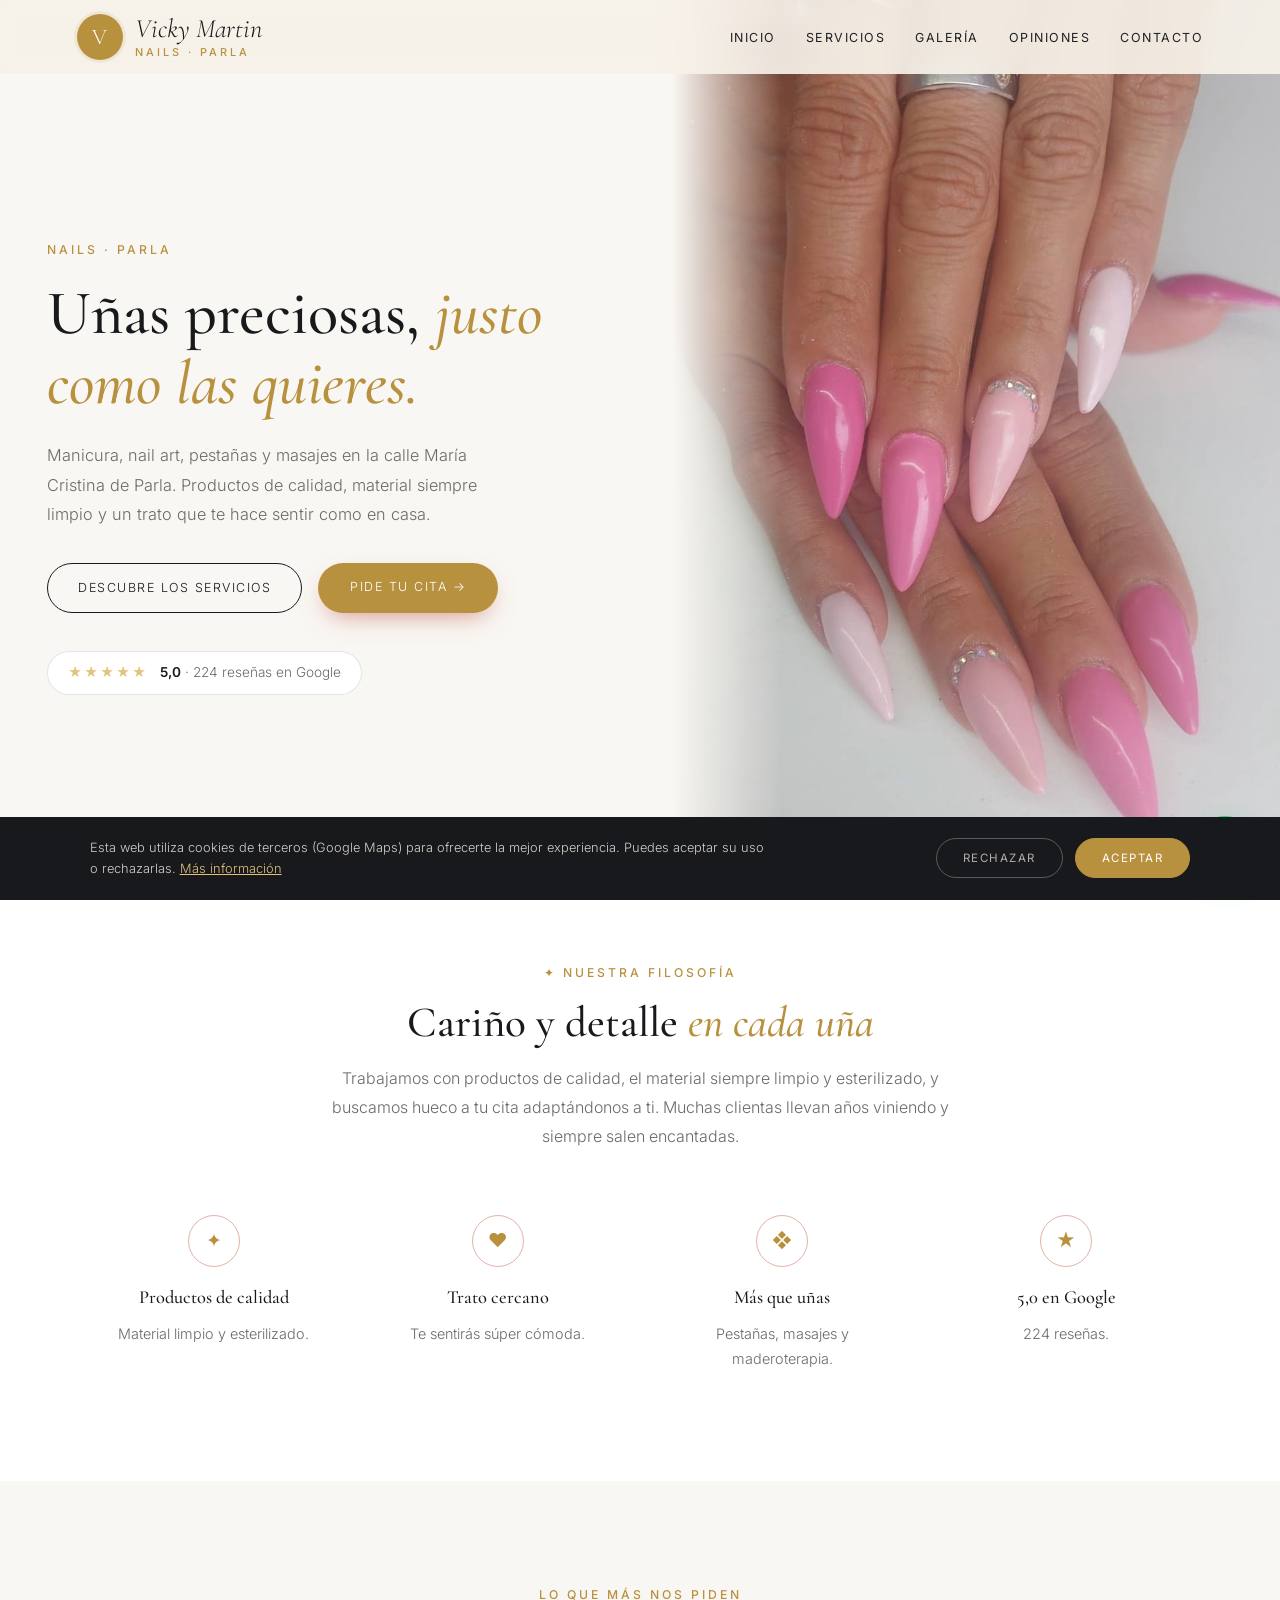
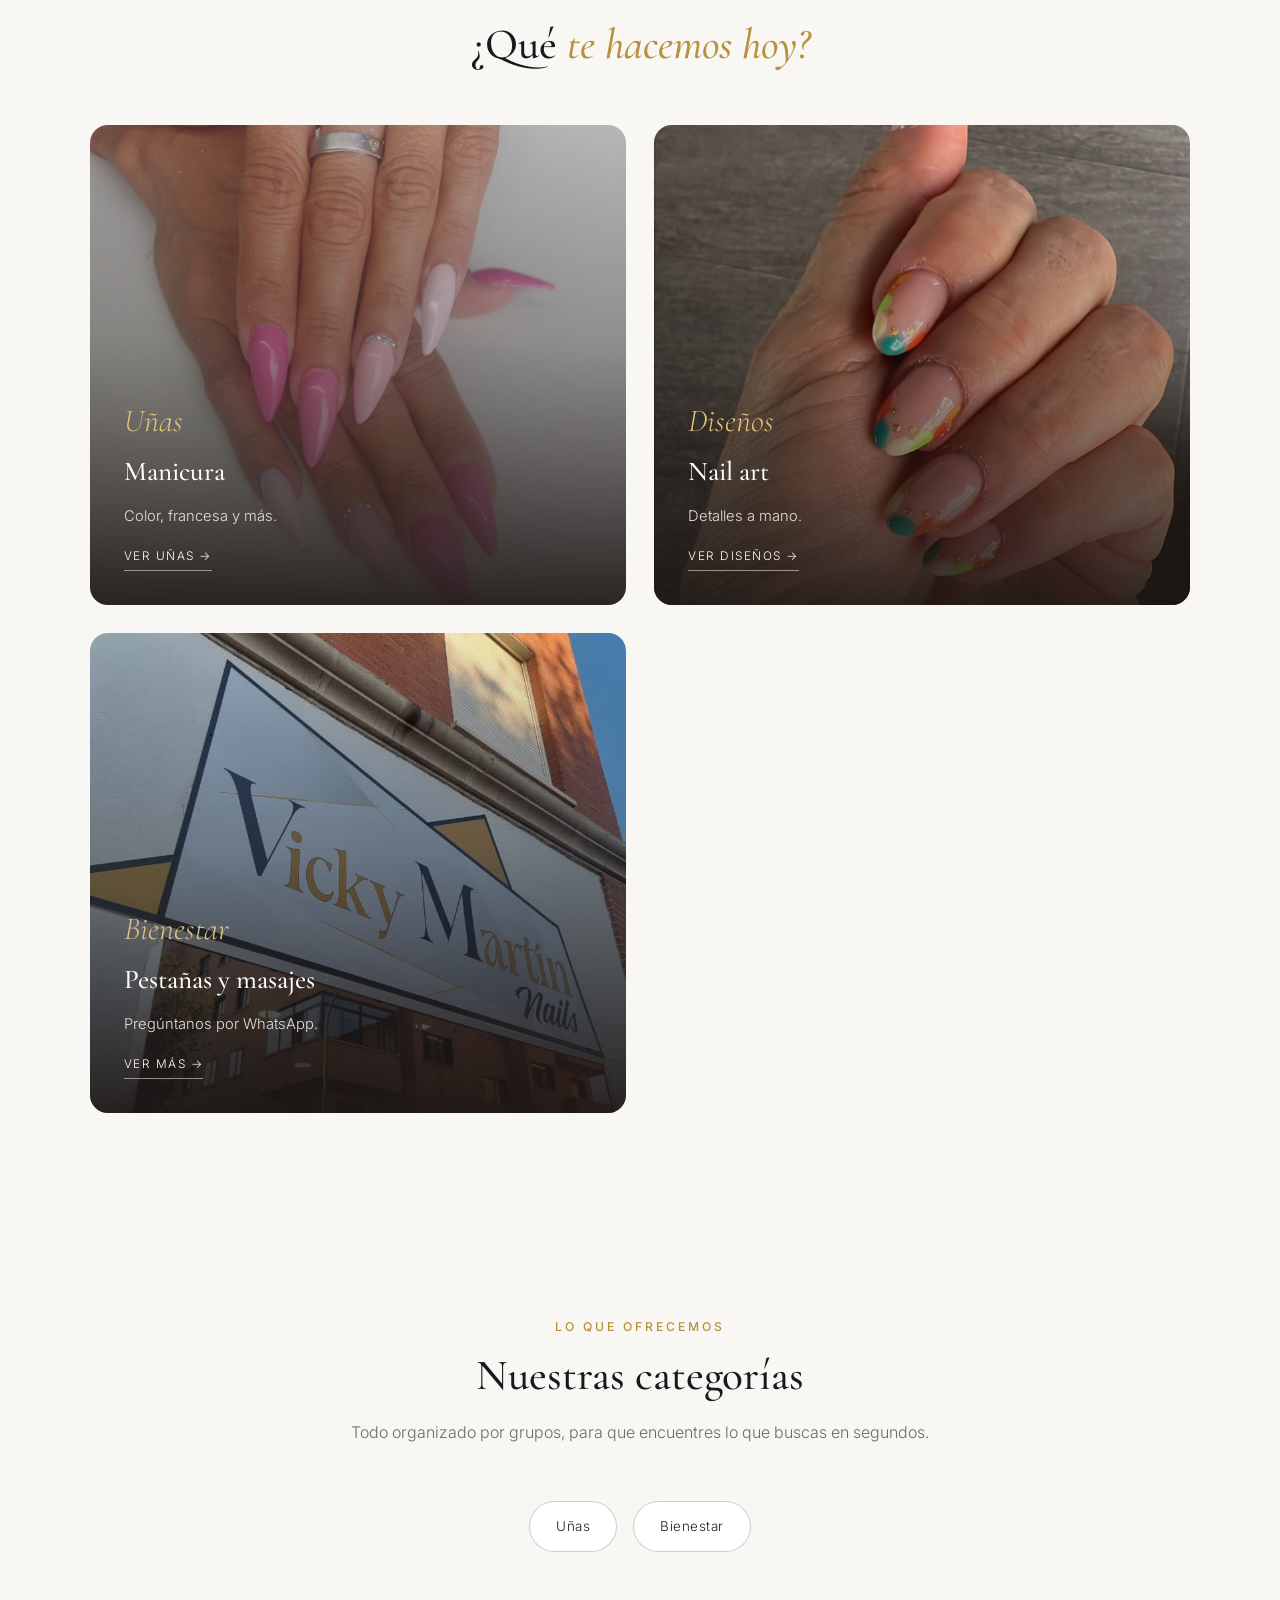
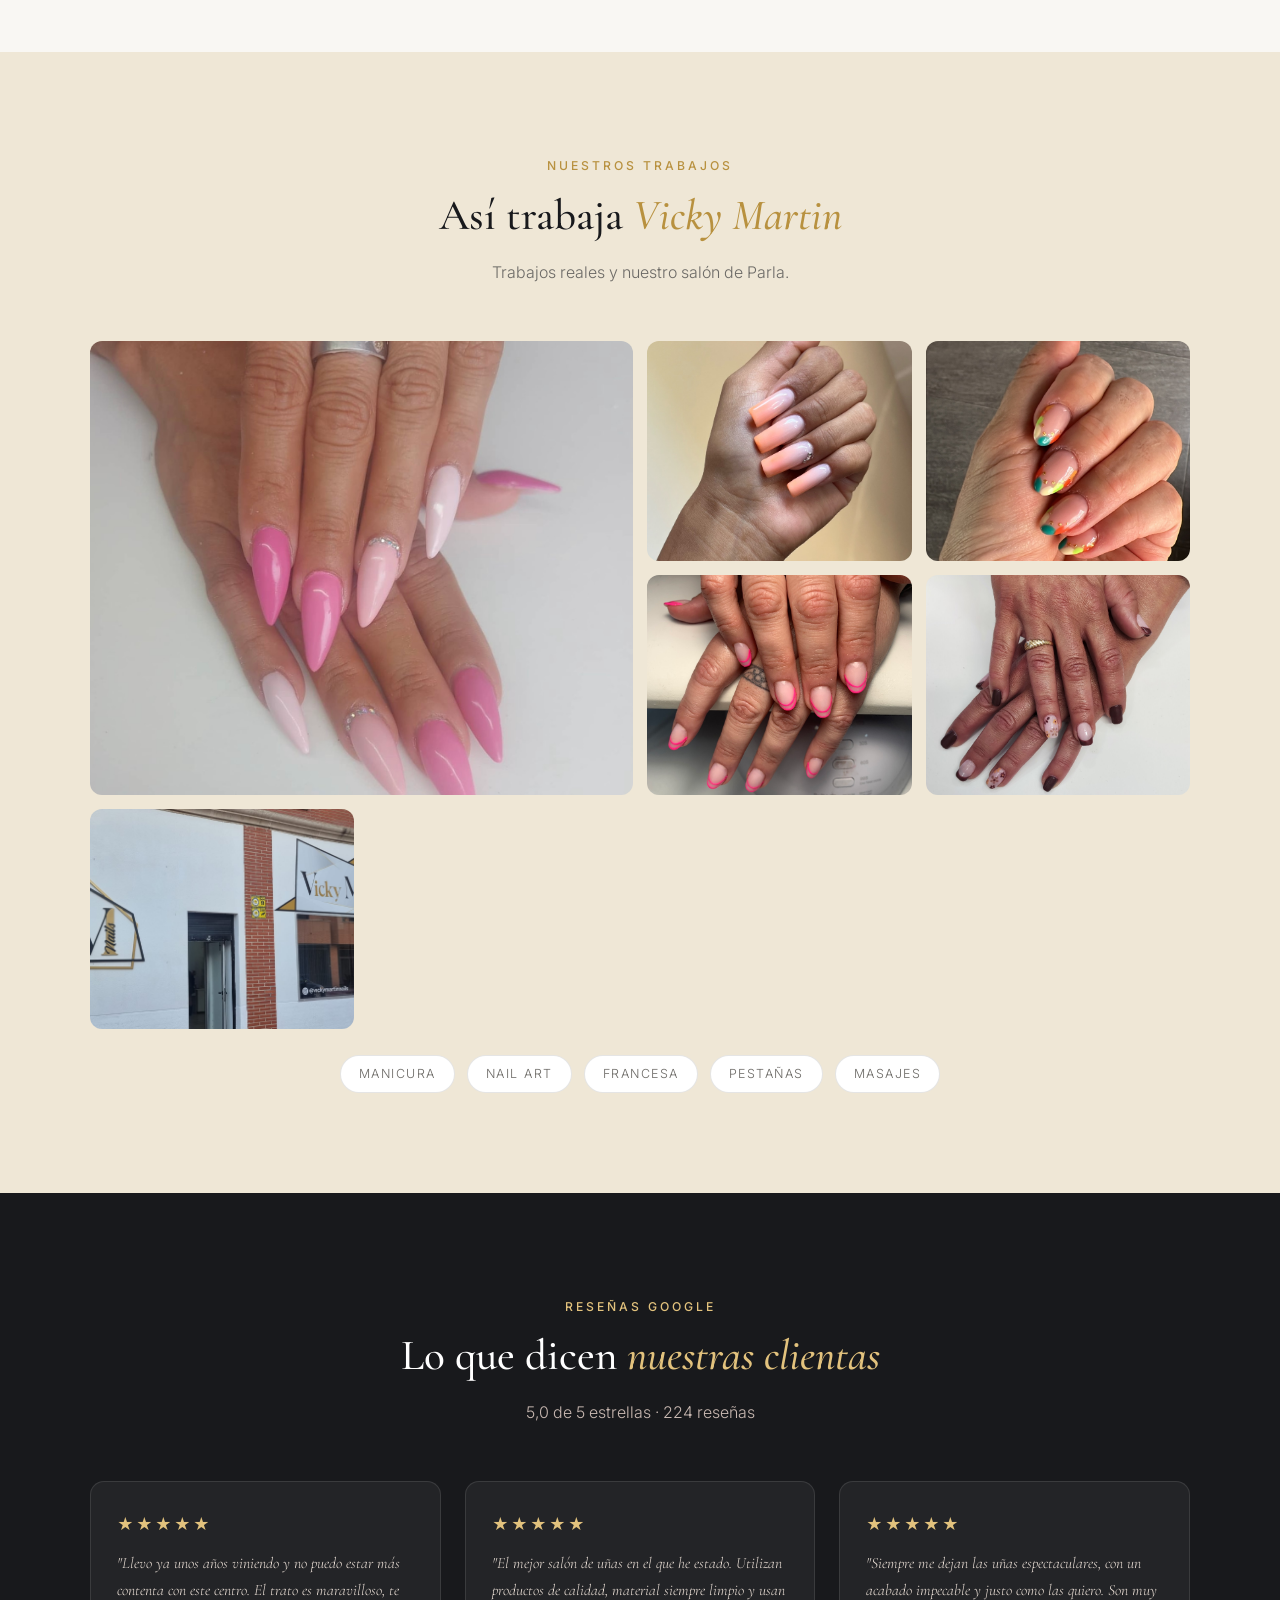
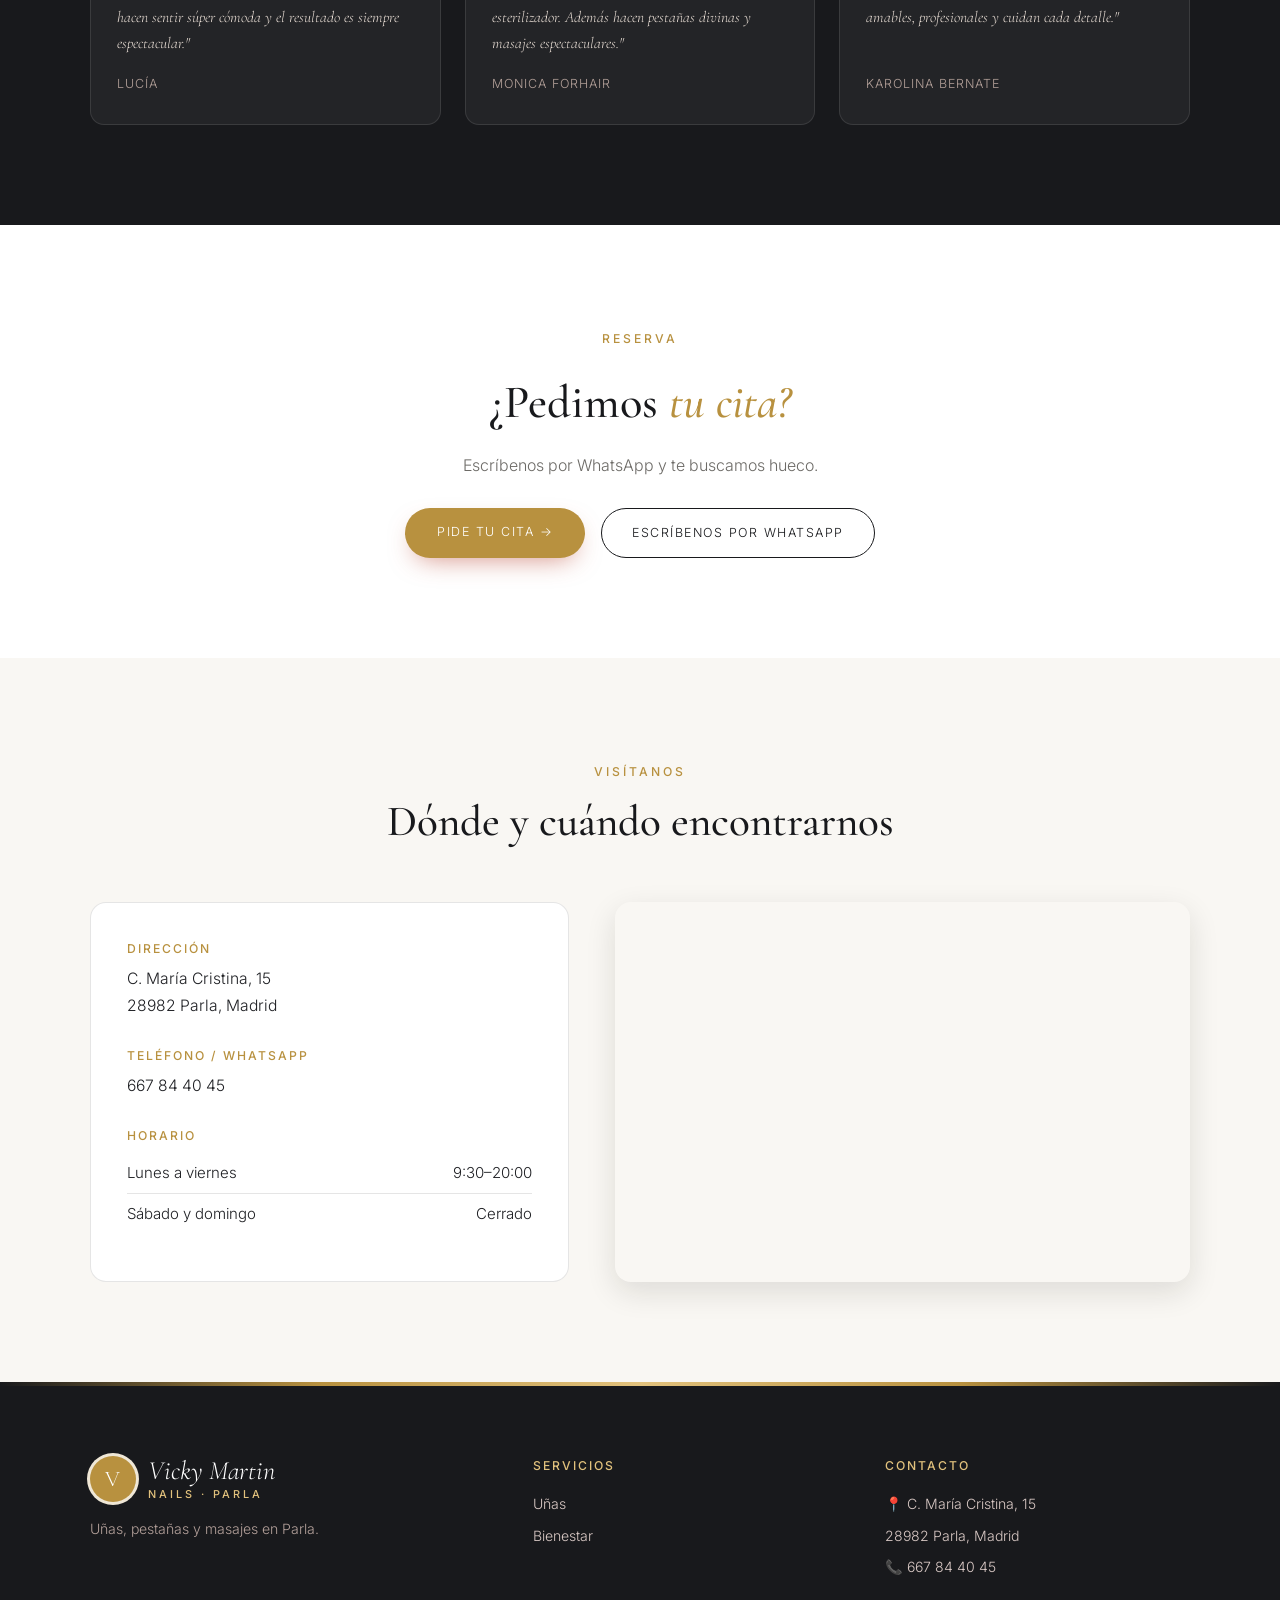
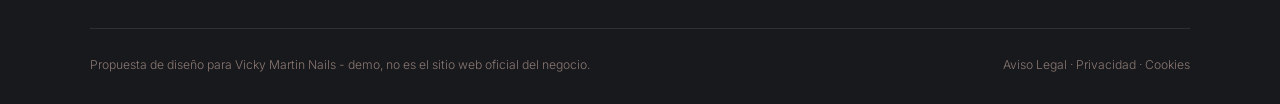
<file: index.html>
<!DOCTYPE html>
<html lang="es">
<head>
<meta charset="UTF-8">
<meta name="viewport" content="width=device-width, initial-scale=1.0">
<title>Vicky Martin Nails — Uñas, pestañas y masajes en Parla</title>
<meta name="description" content="Vicky Martin Nails, salón de uñas en la calle María Cristina 15 de Parla. Manicura, nail art, pestañas, masajes y maderoterapia. 5★ con 224 reseñas en Google.">
<meta name="theme-color" content="#18191c">
<meta property="og:title" content="Vicky Martin Nails · Parla">
<meta property="og:image" content="maps_05.jpg">

<link rel="preconnect" href="https://fonts.googleapis.com"><link rel="preconnect" href="https://fonts.gstatic.com" crossorigin><link href="https://fonts.googleapis.com/css2?family=Cormorant+Garamond:ital,wght@0,500;0,600;1,500&family=Inter:wght@300;400;500;600&display=swap" rel="stylesheet">
<link rel="stylesheet" href="styles.css">
</head>
<body>

<header id="header">
  <a href="index.html" class="logo" aria-label="Vicky Martin Nails, inicio"><span class="logo-mark">V</span><span class="logo-text"><span class="script">Vicky Martin</span><small>nails · Parla</small></span></a>
  <nav id="nav" aria-label="Navegación principal"><ul><li><a href="index.html#inicio">Inicio</a></li><li><a href="servicios.html">Servicios</a></li><li><a href="index.html#galeria">Galería</a></li><li><a href="index.html#opiniones">Opiniones</a></li><li><a href="index.html#contacto">Contacto</a></li></ul></nav><button class="nav-toggle" id="navToggle" aria-label="Abrir menú">☰</button>
</header>

<section class="hero" id="inicio">
  <div class="hero-text">
    <span class="eyebrow">Nails · Parla</span>
    <h1>Uñas preciosas, <em>justo como las quieres.</em></h1>
    <p>Manicura, nail art, pestañas y masajes en la calle María Cristina de Parla. Productos de calidad, material siempre limpio y un trato que te hace sentir como en casa.</p>
    <div class="hero-ctas">
      <a href="servicios.html" class="btn-outline">Descubre los servicios</a>
      <a href="https://wa.me/34667844045?text=Hola%2C%20he%20visto%20vuestra%20web%20y%20me%20gustar%C3%ADa%20pedir%20cita%20en%20Vicky%20Martin%20Nails" class="btn-solid" target="_blank" rel="noopener">Pide tu cita →</a>
    </div>
    <a class="hero-rating" href="https://www.google.com/maps/search/?api=1&query=Vicky+Martin+Nails,+Calle+Maria+Cristina+15,+Parla" target="_blank" rel="noopener"><span class="stars">★★★★★</span><span><strong>5,0</strong> · 224 reseñas en Google</span></a>
  </div>
  <div class="hero-img"><img src="maps_05.jpg" alt="Uñas almendradas en rosa hechas en Vicky Martin Nails, Parla" style="object-position:center 45%;"></div>
</section>

<section class="trust">
  <div class="section-head">
    <span class="eyebrow">✦ Nuestra filosofía</span>
    <h2>Cariño y detalle <em>en cada uña</em></h2>
    <p>Trabajamos con productos de calidad, el material siempre limpio y esterilizado, y buscamos hueco a tu cita adaptándonos a ti. Muchas clientas llevan años viniendo y siempre salen encantadas.</p>
  </div>
  <div class="trust-grid">
    <div class="trust-card"><span class="trust-ic">✦</span><h3>Productos de calidad</h3><p>Material limpio y esterilizado.</p></div>
    <div class="trust-card"><span class="trust-ic">♥</span><h3>Trato cercano</h3><p>Te sentirás súper cómoda.</p></div>
    <div class="trust-card"><span class="trust-ic">❖</span><h3>Más que uñas</h3><p>Pestañas, masajes y maderoterapia.</p></div>
    <div class="trust-card"><span class="trust-ic">★</span><h3>5,0 en Google</h3><p>224 reseñas.</p></div>
  </div>
</section>

<section class="worlds">
  <div class="section-head">
    <span class="eyebrow">Lo que más nos piden</span>
    <h2>¿Qué <em>te hacemos hoy?</em></h2>
  </div>
  <div class="worlds-grid">
    <a href="servicios.html#unas" class="world-card"><img src="maps_05.jpg" alt="Manicura"><div class="world-text"><span class="script">Uñas</span><h3>Manicura</h3><p>Color, francesa y más.</p><span class="world-link">Ver uñas →</span></div></a>
    <a href="servicios.html#unas" class="world-card"><img src="maps_08.jpg" alt="Nail art"><div class="world-text"><span class="script">Diseños</span><h3>Nail art</h3><p>Detalles a mano.</p><span class="world-link">Ver diseños →</span></div></a>
    <a href="servicios.html#bienestar" class="world-card"><img src="maps_02.jpg" alt="Pestañas y masajes"><div class="world-text"><span class="script">Bienestar</span><h3>Pestañas y masajes</h3><p>Pregúntanos por WhatsApp.</p><span class="world-link">Ver más →</span></div></a>
  </div>
</section>

<section>
  <div class="section-head">
    <span class="eyebrow">Lo que ofrecemos</span>
    <h2>Nuestras categorías</h2>
    <p>Todo organizado por grupos, para que encuentres lo que buscas en segundos.</p>
  </div>
  <div class="cat-pills">
    <a href="servicios.html#unas" class="cat-pill">Uñas</a>
    <a href="servicios.html#bienestar" class="cat-pill">Bienestar</a>
  </div>
</section>

<section class="gallery-wrap" id="galeria">
  <div class="section-head">
    <span class="eyebrow">Nuestros trabajos</span>
    <h2>Así trabaja <em>Vicky Martin</em></h2>
    <p>Trabajos reales y nuestro salón de Parla.</p>
  </div>
  <div class="gallery">
    <figure class="big"><img src="maps_05.jpg" alt="Almendradas en rosa" loading="lazy"></figure>
    <figure><img src="maps_03.jpg" alt="Degradado coral" loading="lazy"></figure>
    <figure><img src="maps_08.jpg" alt="Diseño de colores" loading="lazy"></figure>
    <figure><img src="maps_07.jpg" alt="Francesa en rosa" loading="lazy"></figure>
    <figure><img src="maps_06.jpg" alt="Granate con detalles" loading="lazy"></figure>
    <figure><img src="maps_01.jpg" alt="Nuestra fachada" loading="lazy"></figure>
  </div>
  <div class="brands"><span>Manicura</span><span>Nail art</span><span>Francesa</span><span>Pestañas</span><span>Masajes</span></div>
</section>

<section class="reviews-wrap" id="opiniones">
  <div class="section-head">
    <span class="eyebrow">Reseñas Google</span>
    <h2>Lo que dicen <em>nuestras clientas</em></h2>
    <p>5,0 de 5 estrellas · 224 reseñas</p>
  </div>
  <div class="review-grid">
    <div class="review-card"><div class="stars">★★★★★</div><p>"Llevo ya unos años viniendo y no puedo estar más contenta con este centro. El trato es maravilloso, te hacen sentir súper cómoda y el resultado es siempre espectacular."</p><cite>Lucía</cite></div>
    <div class="review-card"><div class="stars">★★★★★</div><p>"El mejor salón de uñas en el que he estado. Utilizan productos de calidad, material siempre limpio y usan esterilizador. Además hacen pestañas divinas y masajes espectaculares."</p><cite>Monica Forhair</cite></div>
    <div class="review-card"><div class="stars">★★★★★</div><p>"Siempre me dejan las uñas espectaculares, con un acabado impecable y justo como las quiero. Son muy amables, profesionales y cuidan cada detalle."</p><cite>Karolina Bernate</cite></div>
  </div>
</section>

<section class="cta-section">
  <span class="eyebrow">Reserva</span>
  <h2>¿Pedimos <em>tu cita?</em></h2>
  <p>Escríbenos por WhatsApp y te buscamos hueco.</p>
  <div class="cta-row">
    <a href="https://wa.me/34667844045?text=Hola%2C%20he%20visto%20vuestra%20web%20y%20me%20gustar%C3%ADa%20pedir%20cita%20en%20Vicky%20Martin%20Nails" class="btn-solid" target="_blank" rel="noopener">Pide tu cita →</a>
    <a href="https://wa.me/34667844045?text=Hola%2C%20he%20visto%20vuestra%20web%20y%20me%20gustar%C3%ADa%20pedir%20cita%20en%20Vicky%20Martin%20Nails" class="btn-outline" target="_blank" rel="noopener">Escríbenos por WhatsApp</a>
  </div>
</section>

<section class="contact-section" id="contacto">
  <div class="section-head">
    <span class="eyebrow">Visítanos</span>
    <h2>Dónde y cuándo encontrarnos</h2>
  </div>
  <div class="contact-grid">
    <div class="contact-info">
      <div class="contact-block"><h3>Dirección</h3><p>C. María Cristina, 15<br>28982 Parla, Madrid</p></div>
      <div class="contact-block"><h3>Teléfono / WhatsApp</h3><p><a href="tel:+34667844045">667 84 40 45</a></p></div>
      <div class="contact-block"><h3>Horario</h3><ul class="hours-list"><li><span>Lunes a viernes</span><span>9:30–20:00</span></li><li><span>Sábado y domingo</span><span>Cerrado</span></li></ul></div>
      
    </div>
    <div class="contact-map">
      <iframe title="Mapa de Vicky Martin Nails" src="https://www.google.com/maps?q=Vicky+Martin+Nails,+Calle+Maria+Cristina+15,+Parla&output=embed" width="100%" height="100%" style="border:0;" allowfullscreen="" loading="lazy" referrerpolicy="no-referrer-when-downgrade"></iframe>
    </div>
  </div>
</section>

<footer>
  <div class="footer-grid">
    <div class="footer-brand">
      <a href="index.html" class="logo light"><span class="logo-mark">V</span><span class="logo-text"><span class="script">Vicky Martin</span><small>nails · Parla</small></span></a>
      <p>Uñas, pestañas y masajes en Parla.</p>
    </div>
    <div><h4>Servicios</h4><ul><li><a href="servicios.html#unas">Uñas</a></li><li><a href="servicios.html#bienestar">Bienestar</a></li></ul></div>
    <div><h4>Contacto</h4><ul><li>📍 C. María Cristina, 15</li><li>28982 Parla, Madrid</li><li>📞 <a href="tel:+34667844045">667 84 40 45</a></li></ul></div>
  </div>
  <div class="footer-bottom">
    <span>Propuesta de diseño para Vicky Martin Nails - demo, no es el sitio web oficial del negocio.</span>
    <span><a href="aviso-legal.html">Aviso Legal</a> &middot; <a href="politica-privacidad.html">Privacidad</a> &middot; <a href="politica-cookies.html">Cookies</a></span>
  </div>
</footer>

<div id="cookie-banner" class="cookie-banner"><p>Esta web utiliza cookies de terceros (Google Maps) para ofrecerte la mejor experiencia. Puedes aceptar su uso o rechazarlas. <a href="politica-cookies.html">Más información</a></p><div class="cookie-actions"><button onclick="setCookieChoice('rejected')" class="ck-reject">Rechazar</button><button onclick="setCookieChoice('accepted')" class="ck-accept">Aceptar</button></div></div>
<div class="social-fabs"><a class="wa-fab" href="https://wa.me/34667844045?text=Hola%2C%20he%20visto%20vuestra%20web%20y%20me%20gustar%C3%ADa%20pedir%20cita%20en%20Vicky%20Martin%20Nails" target="_blank" rel="noopener" aria-label="Escribir por WhatsApp"><svg width="28" height="28" viewBox="0 0 24 24" fill="white"><path d="M17.5 14.4c-.3-.1-1.8-.9-2-1s-.5-.1-.7.1-.8 1-.9 1.2-.3.2-.6.1a8.2 8.2 0 0 1-2.4-1.5 9 9 0 0 1-1.7-2.1c-.2-.3 0-.5.1-.6l.4-.5.3-.5v-.5l-.9-2.2c-.2-.6-.5-.5-.7-.5h-.6a1.1 1.1 0 0 0-.8.4 3.4 3.4 0 0 0-1 2.5 5.9 5.9 0 0 0 1.2 3.1 13.5 13.5 0 0 0 5.2 4.6c2.6 1 2.6.7 3.1.6a2.6 2.6 0 0 0 1.7-1.2 2.1 2.1 0 0 0 .2-1.2c-.1-.1-.3-.2-.6-.3ZM12 21.8a9.8 9.8 0 0 1-5-1.4l-.4-.2-3.7 1 1-3.6-.2-.4A9.8 9.8 0 1 1 12 21.8Zm8.4-18.3A11.8 11.8 0 0 0 1.8 17.7L.2 23.8l6.3-1.6a11.8 11.8 0 0 0 5.6 1.4A11.8 11.8 0 0 0 20.4 3.5Z"/></svg></a></div>
<script src="main.js"></script>
</body>
</html>
</file>
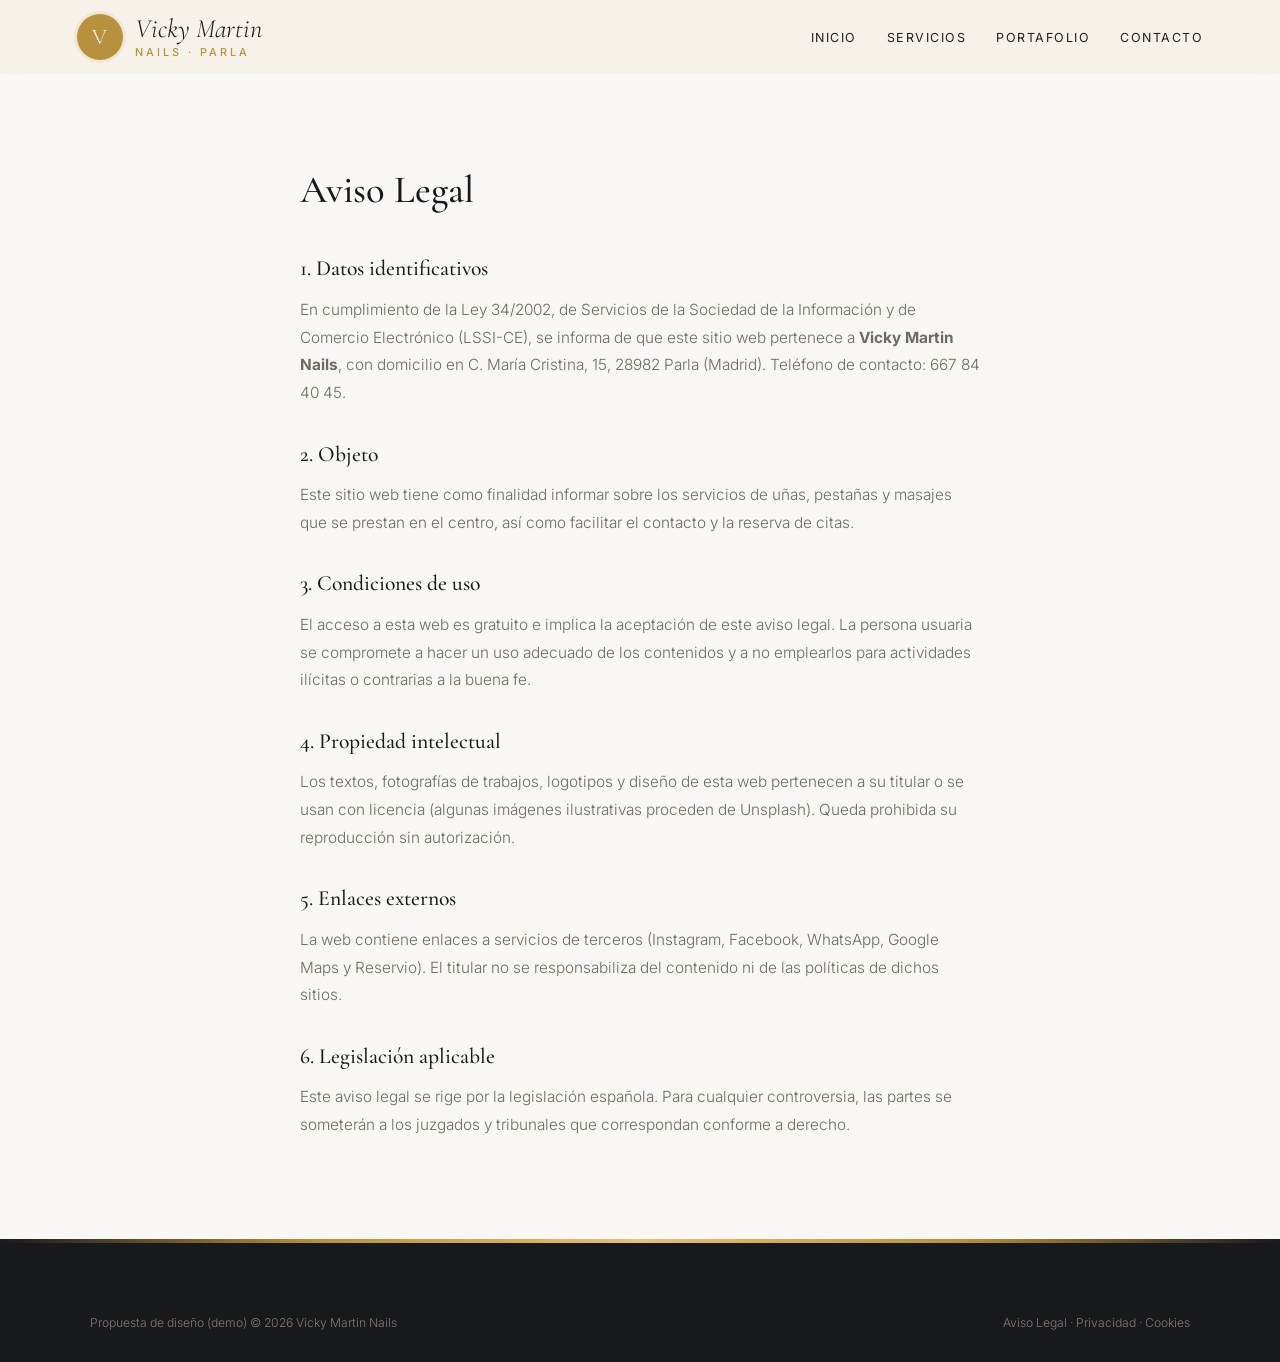
<file: aviso-legal.html>
<!DOCTYPE html>
<html lang="es">
<head>
<meta charset="UTF-8">
<meta name="viewport" content="width=device-width, initial-scale=1.0">
<title>Aviso Legal — Vicky Martin Nails</title>
<meta name="robots" content="noindex">

<link rel="preconnect" href="https://fonts.googleapis.com">
<link href="https://fonts.googleapis.com/css2?family=Cormorant+Garamond:ital,wght@0,500;0,600;1,500&family=Inter:wght@300;400;500;600&display=swap" rel="stylesheet">
<link rel="stylesheet" href="styles.css">
</head>
<body>
<header id="header" class="scrolled">
  <a href="index.html" class="logo" aria-label="Vicky Martin Nails, inicio">
    <span class="logo-mark">V</span>
    <span class="logo-text"><span class="script">Vicky Martin</span><small>nails · Parla</small></span>
  </a>
  <nav id="nav" aria-label="Navegación principal">
    <ul>
      <li><a href="index.html#inicio">Inicio</a></li>
      <li><a href="servicios.html">Servicios</a></li>
      <li><a href="portafolio.html">Portafolio</a></li>
      <li><a href="index.html#contacto">Contacto</a></li>
    </ul>
  </nav>
  <button class="nav-toggle" id="navToggle" aria-label="Abrir menú">☰</button>
</header>
<main class="legal"><h1>Aviso Legal</h1>
<h2>1. Datos identificativos</h2>
<p>En cumplimiento de la Ley 34/2002, de Servicios de la Sociedad de la Información y de Comercio Electrónico (LSSI-CE), se informa de que este sitio web pertenece a <strong>Vicky Martin Nails</strong>, con domicilio en C. María Cristina, 15, 28982 Parla (Madrid). Teléfono de contacto: 667 84 40 45.</p>
<h2>2. Objeto</h2>
<p>Este sitio web tiene como finalidad informar sobre los servicios de uñas, pestañas y masajes que se prestan en el centro, así como facilitar el contacto y la reserva de citas.</p>
<h2>3. Condiciones de uso</h2>
<p>El acceso a esta web es gratuito e implica la aceptación de este aviso legal. La persona usuaria se compromete a hacer un uso adecuado de los contenidos y a no emplearlos para actividades ilícitas o contrarias a la buena fe.</p>
<h2>4. Propiedad intelectual</h2>
<p>Los textos, fotografías de trabajos, logotipos y diseño de esta web pertenecen a su titular o se usan con licencia (algunas imágenes ilustrativas proceden de Unsplash). Queda prohibida su reproducción sin autorización.</p>
<h2>5. Enlaces externos</h2>
<p>La web contiene enlaces a servicios de terceros (Instagram, Facebook, WhatsApp, Google Maps y Reservio). El titular no se responsabiliza del contenido ni de las políticas de dichos sitios.</p>
<h2>6. Legislación aplicable</h2>
<p>Este aviso legal se rige por la legislación española. Para cualquier controversia, las partes se someterán a los juzgados y tribunales que correspondan conforme a derecho.</p></main>
<footer>
  <div class="footer-bottom" style="margin-top:0">
    <span>Propuesta de diseño (demo) © 2026 Vicky Martin Nails</span>
    <span><a href="aviso-legal.html">Aviso Legal</a> &middot; <a href="politica-privacidad.html">Privacidad</a> &middot; <a href="politica-cookies.html">Cookies</a></span>
  </div>
</footer>
<script src="main.js"></script>
</body>
</html>
</file>
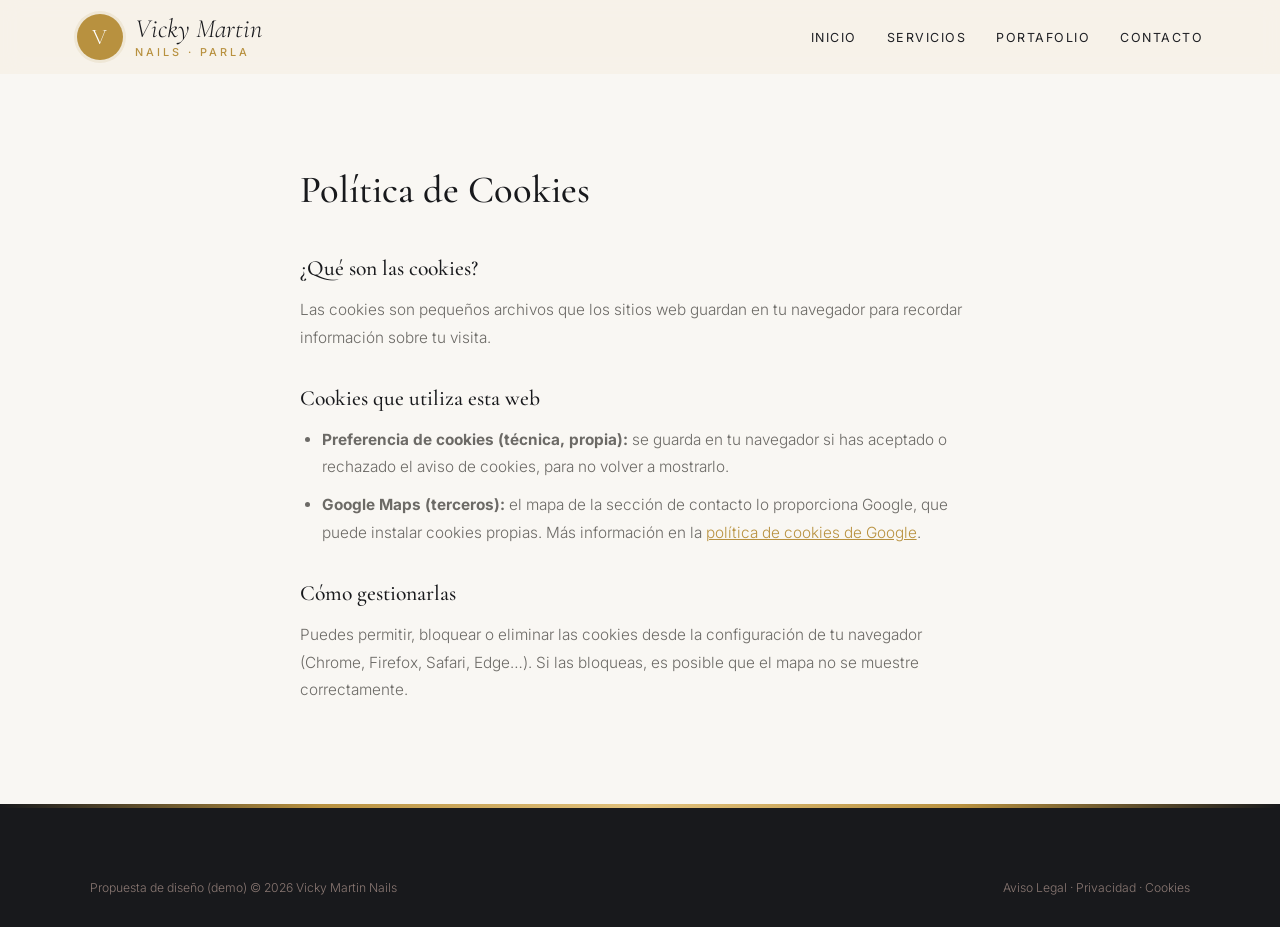
<file: politica-cookies.html>
<!DOCTYPE html>
<html lang="es">
<head>
<meta charset="UTF-8">
<meta name="viewport" content="width=device-width, initial-scale=1.0">
<title>Política de Cookies — Vicky Martin Nails</title>
<meta name="robots" content="noindex">

<link rel="preconnect" href="https://fonts.googleapis.com">
<link href="https://fonts.googleapis.com/css2?family=Cormorant+Garamond:ital,wght@0,500;0,600;1,500&family=Inter:wght@300;400;500;600&display=swap" rel="stylesheet">
<link rel="stylesheet" href="styles.css">
</head>
<body>
<header id="header" class="scrolled">
  <a href="index.html" class="logo" aria-label="Vicky Martin Nails, inicio">
    <span class="logo-mark">V</span>
    <span class="logo-text"><span class="script">Vicky Martin</span><small>nails · Parla</small></span>
  </a>
  <nav id="nav" aria-label="Navegación principal">
    <ul>
      <li><a href="index.html#inicio">Inicio</a></li>
      <li><a href="servicios.html">Servicios</a></li>
      <li><a href="portafolio.html">Portafolio</a></li>
      <li><a href="index.html#contacto">Contacto</a></li>
    </ul>
  </nav>
  <button class="nav-toggle" id="navToggle" aria-label="Abrir menú">☰</button>
</header>
<main class="legal"><h1>Política de Cookies</h1>
<h2>¿Qué son las cookies?</h2>
<p>Las cookies son pequeños archivos que los sitios web guardan en tu navegador para recordar información sobre tu visita.</p>
<h2>Cookies que utiliza esta web</h2>
<ul>
<li><strong>Preferencia de cookies (técnica, propia):</strong> se guarda en tu navegador si has aceptado o rechazado el aviso de cookies, para no volver a mostrarlo.</li>
<li><strong>Google Maps (terceros):</strong> el mapa de la sección de contacto lo proporciona Google, que puede instalar cookies propias. Más información en la <a href="https://policies.google.com/technologies/cookies" target="_blank" rel="noopener">política de cookies de Google</a>.</li>
</ul>
<h2>Cómo gestionarlas</h2>
<p>Puedes permitir, bloquear o eliminar las cookies desde la configuración de tu navegador (Chrome, Firefox, Safari, Edge…). Si las bloqueas, es posible que el mapa no se muestre correctamente.</p></main>
<footer>
  <div class="footer-bottom" style="margin-top:0">
    <span>Propuesta de diseño (demo) © 2026 Vicky Martin Nails</span>
    <span><a href="aviso-legal.html">Aviso Legal</a> &middot; <a href="politica-privacidad.html">Privacidad</a> &middot; <a href="politica-cookies.html">Cookies</a></span>
  </div>
</footer>
<script src="main.js"></script>
</body>
</html>
</file>
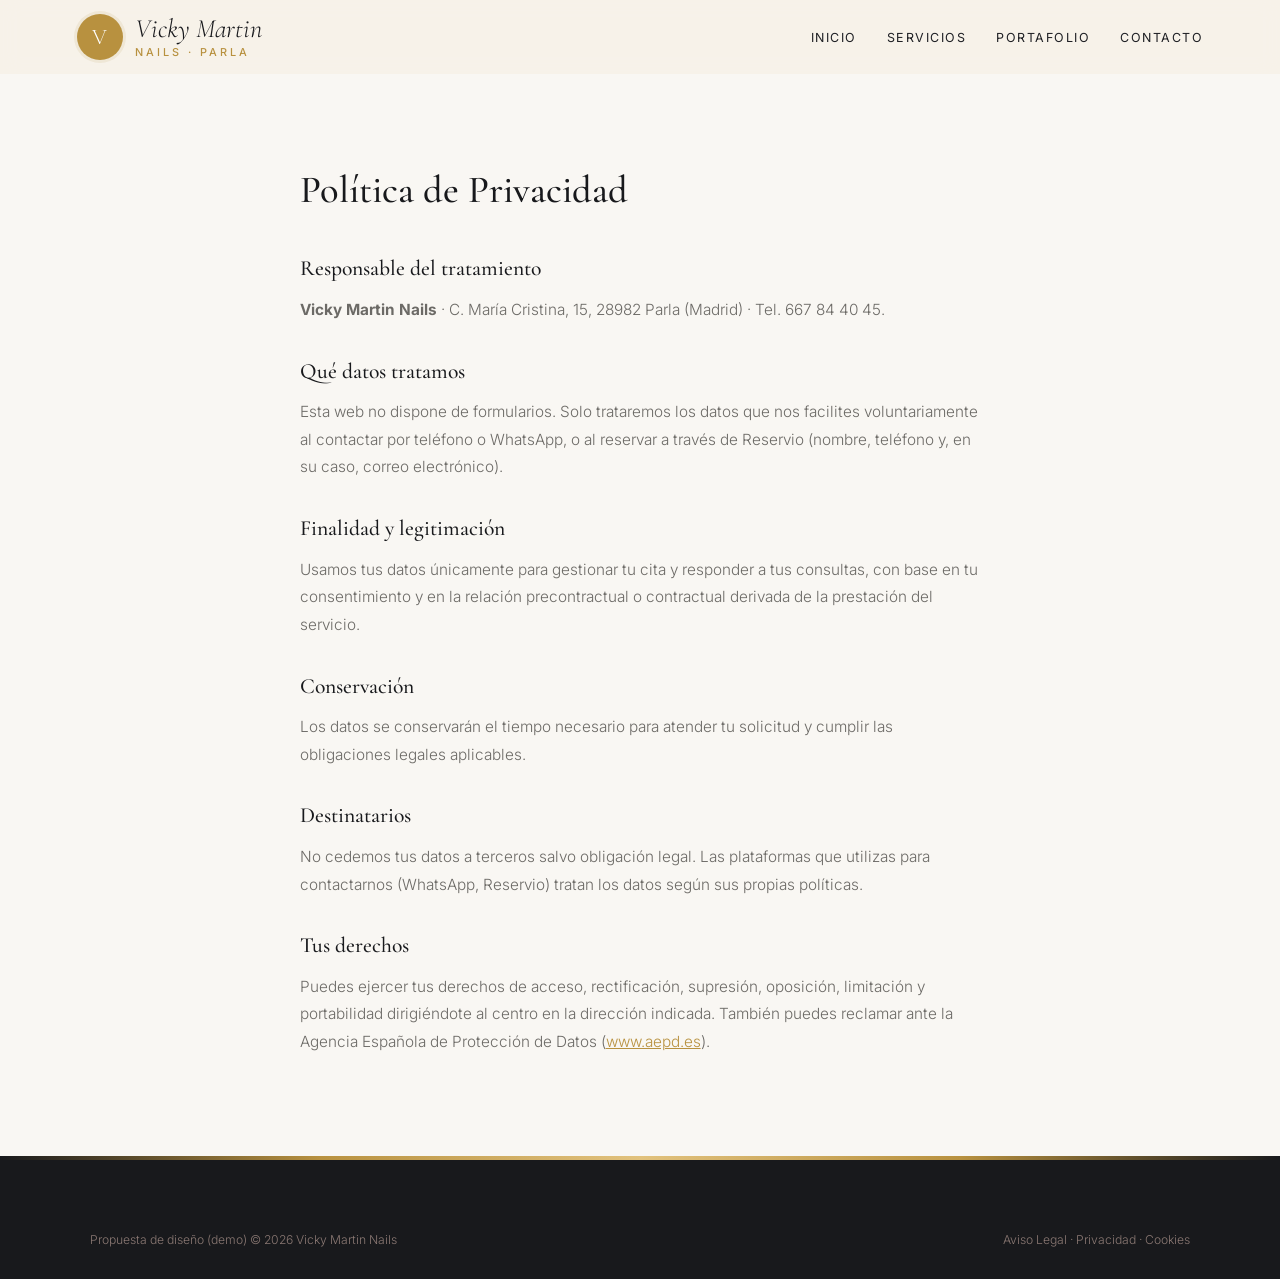
<file: politica-privacidad.html>
<!DOCTYPE html>
<html lang="es">
<head>
<meta charset="UTF-8">
<meta name="viewport" content="width=device-width, initial-scale=1.0">
<title>Política de Privacidad — Vicky Martin Nails</title>
<meta name="robots" content="noindex">

<link rel="preconnect" href="https://fonts.googleapis.com">
<link href="https://fonts.googleapis.com/css2?family=Cormorant+Garamond:ital,wght@0,500;0,600;1,500&family=Inter:wght@300;400;500;600&display=swap" rel="stylesheet">
<link rel="stylesheet" href="styles.css">
</head>
<body>
<header id="header" class="scrolled">
  <a href="index.html" class="logo" aria-label="Vicky Martin Nails, inicio">
    <span class="logo-mark">V</span>
    <span class="logo-text"><span class="script">Vicky Martin</span><small>nails · Parla</small></span>
  </a>
  <nav id="nav" aria-label="Navegación principal">
    <ul>
      <li><a href="index.html#inicio">Inicio</a></li>
      <li><a href="servicios.html">Servicios</a></li>
      <li><a href="portafolio.html">Portafolio</a></li>
      <li><a href="index.html#contacto">Contacto</a></li>
    </ul>
  </nav>
  <button class="nav-toggle" id="navToggle" aria-label="Abrir menú">☰</button>
</header>
<main class="legal"><h1>Política de Privacidad</h1>
<h2>Responsable del tratamiento</h2>
<p><strong>Vicky Martin Nails</strong> · C. María Cristina, 15, 28982 Parla (Madrid) · Tel. 667 84 40 45.</p>
<h2>Qué datos tratamos</h2>
<p>Esta web no dispone de formularios. Solo trataremos los datos que nos facilites voluntariamente al contactar por teléfono o WhatsApp, o al reservar a través de Reservio (nombre, teléfono y, en su caso, correo electrónico).</p>
<h2>Finalidad y legitimación</h2>
<p>Usamos tus datos únicamente para gestionar tu cita y responder a tus consultas, con base en tu consentimiento y en la relación precontractual o contractual derivada de la prestación del servicio.</p>
<h2>Conservación</h2>
<p>Los datos se conservarán el tiempo necesario para atender tu solicitud y cumplir las obligaciones legales aplicables.</p>
<h2>Destinatarios</h2>
<p>No cedemos tus datos a terceros salvo obligación legal. Las plataformas que utilizas para contactarnos (WhatsApp, Reservio) tratan los datos según sus propias políticas.</p>
<h2>Tus derechos</h2>
<p>Puedes ejercer tus derechos de acceso, rectificación, supresión, oposición, limitación y portabilidad dirigiéndote al centro en la dirección indicada. También puedes reclamar ante la Agencia Española de Protección de Datos (<a href="https://www.aepd.es" target="_blank" rel="noopener">www.aepd.es</a>).</p></main>
<footer>
  <div class="footer-bottom" style="margin-top:0">
    <span>Propuesta de diseño (demo) © 2026 Vicky Martin Nails</span>
    <span><a href="aviso-legal.html">Aviso Legal</a> &middot; <a href="politica-privacidad.html">Privacidad</a> &middot; <a href="politica-cookies.html">Cookies</a></span>
  </div>
</footer>
<script src="main.js"></script>
</body>
</html>
</file>
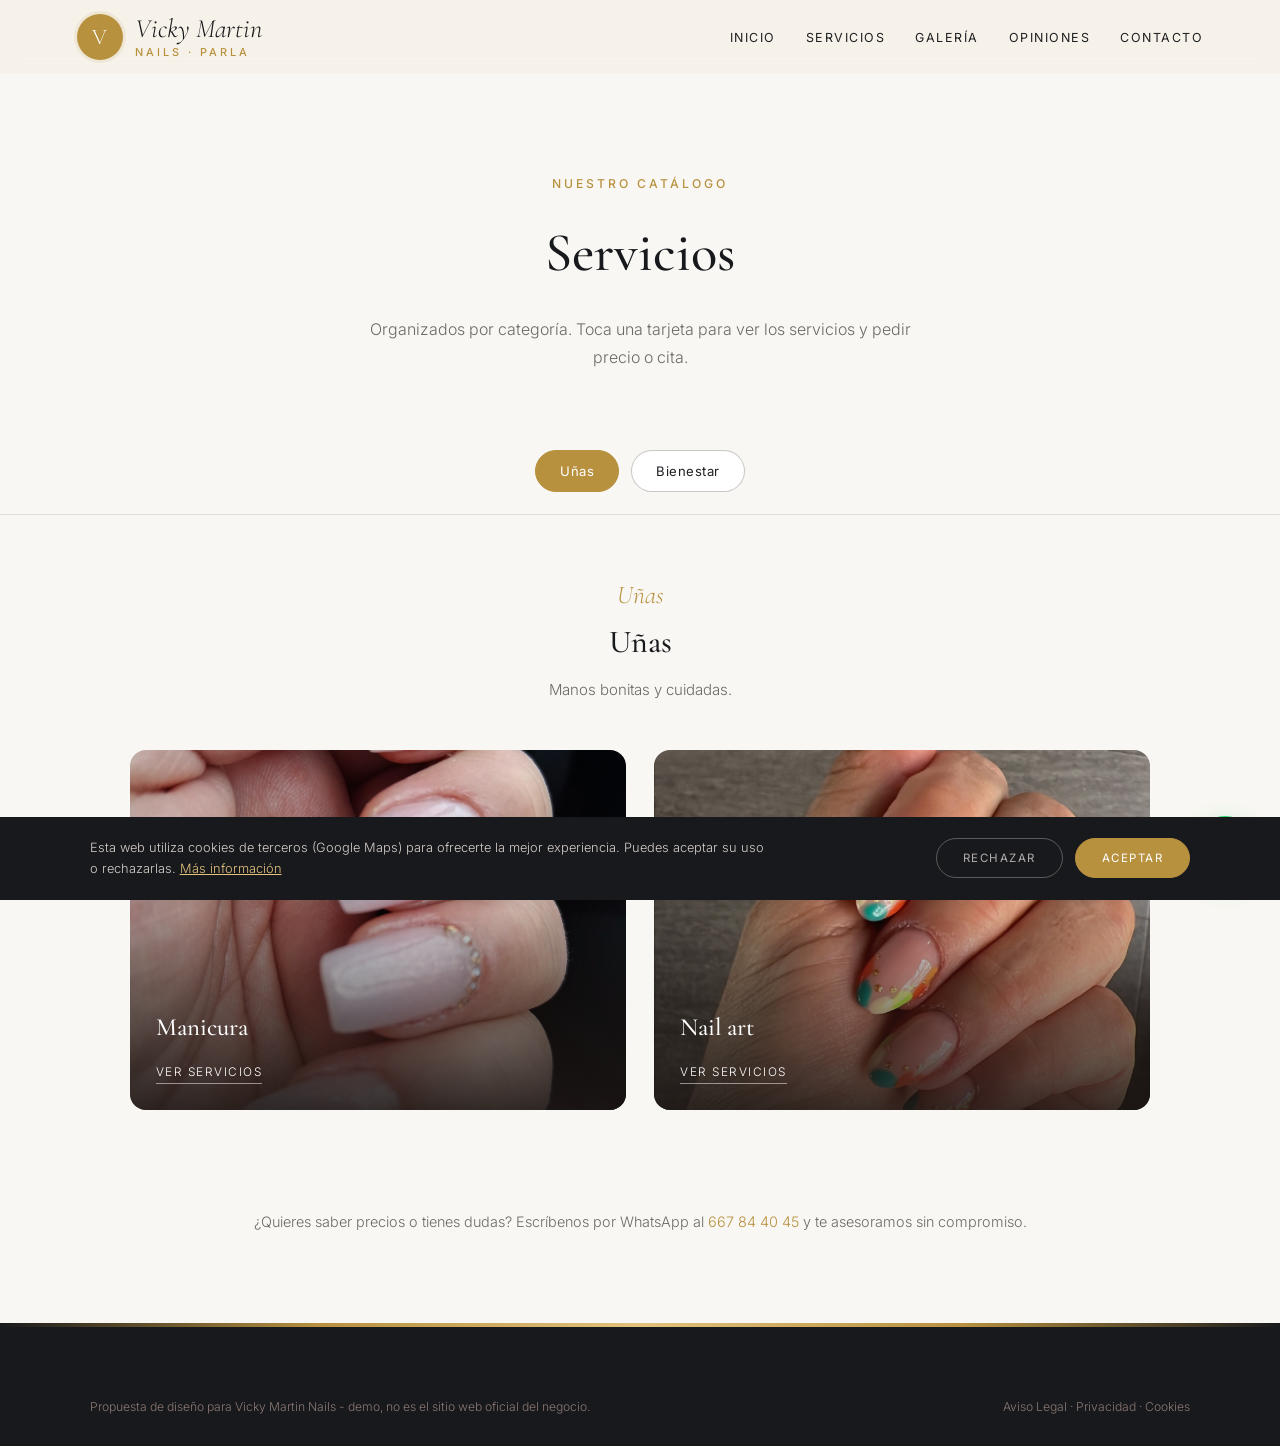
<file: servicios.html>
<!DOCTYPE html>
<html lang="es">
<head>
<meta charset="UTF-8">
<meta name="viewport" content="width=device-width, initial-scale=1.0">
<title>Servicios — Vicky Martin Nails · Parla</title>
<meta name="description" content="Servicios de Vicky Martin Nails en Parla.">

<link rel="preconnect" href="https://fonts.googleapis.com"><link rel="preconnect" href="https://fonts.gstatic.com" crossorigin><link href="https://fonts.googleapis.com/css2?family=Cormorant+Garamond:ital,wght@0,500;0,600;1,500&family=Inter:wght@300;400;500;600&display=swap" rel="stylesheet">
<link rel="stylesheet" href="styles.css">
</head>
<body>

<header id="header" class="scrolled">
  <a href="index.html" class="logo" aria-label="Vicky Martin Nails, inicio"><span class="logo-mark">V</span><span class="logo-text"><span class="script">Vicky Martin</span><small>nails · Parla</small></span></a>
  <nav id="nav" aria-label="Navegación principal"><ul><li><a href="index.html#inicio">Inicio</a></li><li><a href="servicios.html">Servicios</a></li><li><a href="index.html#galeria">Galería</a></li><li><a href="index.html#opiniones">Opiniones</a></li><li><a href="index.html#contacto">Contacto</a></li></ul></nav><button class="nav-toggle" id="navToggle" aria-label="Abrir menú">☰</button>
</header>

<div class="page-hero">
  <span class="eyebrow">Nuestro catálogo</span>
  <h1>Servicios</h1>
  <p>Organizados por categoría. Toca una tarjeta para ver los servicios y pedir precio o cita.</p>
</div>

<div class="tabs">
  <button class="tab-btn active" data-tab="unas">Uñas</button>
  <button class="tab-btn" data-tab="bienestar">Bienestar</button>
  
</div>

<div class="tab-panel active" id="unas">
  <div class="tab-intro"><span class="script">Uñas</span><h2>Uñas</h2><p>Manos bonitas y cuidadas.</p></div>
  <div class="cat-grid">
    <div class="cat-card" onclick="openModal('manicura')"><img src="maps_09.jpg" alt="Manicura" loading="lazy"><div class="cat-card-text"><h3>Manicura</h3><span>Ver servicios</span></div></div>
    <div class="cat-card" onclick="openModal('nailart')"><img src="maps_08.jpg" alt="Nail art" loading="lazy"><div class="cat-card-text"><h3>Nail art</h3><span>Ver servicios</span></div></div>
  </div>
</div>

<div class="tab-panel" id="bienestar">
  <div class="tab-intro"><span class="script">Bienestar</span><h2>Pestañas y masajes</h2><p>Pregúntanos por WhatsApp.</p></div>
  <div class="cat-grid">
    <div class="cat-card" onclick="openModal('pestanas')"><img src="maps_02.jpg" alt="Pestañas" loading="lazy"><div class="cat-card-text"><h3>Pestañas</h3><span>Ver servicios</span></div></div>
    <div class="cat-card" onclick="openModal('masajes')"><img src="maps_01.jpg" alt="Masajes" loading="lazy"><div class="cat-card-text"><h3>Masajes</h3><span>Ver servicios</span></div></div>
  </div>
</div>


<p class="services-note">¿Quieres saber precios o tienes dudas? Escríbenos por WhatsApp al <a href="https://wa.me/34667844045" target="_blank" rel="noopener" style="color:var(--red)">667 84 40 45</a> y te asesoramos sin compromiso.</p>

<div class="modal-overlay" id="modal-manicura"><div class="modal">
  <button class="modal-close" onclick="closeModal('manicura')" aria-label="Cerrar">×</button>
  <h3>Manicura</h3><p class="modal-sub">Color y francesa</p>
  <div class="svc-row"><div><div class="svc-name">Manicura</div><span class="svc-desc"></span></div><div class="svc-price">Consultar</div></div>
  <div class="svc-row"><div><div class="svc-name">Francesa</div><span class="svc-desc"></span></div><div class="svc-price">Consultar</div></div>
  <a class="modal-cta alt" href="https://wa.me/34667844045?text=Hola%2C%20quiero%20informaci%C3%B3n%20sobre%20manicura" target="_blank" rel="noopener">Pedir cita por WhatsApp</a>
</div></div>

<div class="modal-overlay" id="modal-nailart"><div class="modal">
  <button class="modal-close" onclick="closeModal('nailart')" aria-label="Cerrar">×</button>
  <h3>Nail art</h3><p class="modal-sub">Diseños a mano</p>
  <div class="svc-row"><div><div class="svc-name">Diseños y detalles</div><span class="svc-desc"></span></div><div class="svc-price">Consultar</div></div>
  <div class="svc-row"><div><div class="svc-name">Brillos y piedras</div><span class="svc-desc"></span></div><div class="svc-price">Consultar</div></div>
  <a class="modal-cta alt" href="https://wa.me/34667844045?text=Hola%2C%20quiero%20informaci%C3%B3n%20sobre%20nail%20art" target="_blank" rel="noopener">Pedir cita por WhatsApp</a>
</div></div>

<div class="modal-overlay" id="modal-pestanas"><div class="modal">
  <button class="modal-close" onclick="closeModal('pestanas')" aria-label="Cerrar">×</button>
  <h3>Pestañas</h3><p class="modal-sub">Una mirada divina</p>
  <div class="svc-row"><div><div class="svc-name">Tratamientos de pestañas</div><span class="svc-desc"></span></div><div class="svc-price">Consultar</div></div>
  <a class="modal-cta alt" href="https://wa.me/34667844045?text=Hola%2C%20quiero%20informaci%C3%B3n%20sobre%20pesta%C3%B1as" target="_blank" rel="noopener">Pedir cita por WhatsApp</a>
</div></div>

<div class="modal-overlay" id="modal-masajes"><div class="modal">
  <button class="modal-close" onclick="closeModal('masajes')" aria-label="Cerrar">×</button>
  <h3>Masajes</h3><p class="modal-sub">Y maderoterapia</p>
  <div class="svc-row"><div><div class="svc-name">Masajes</div><span class="svc-desc"></span></div><div class="svc-price">Consultar</div></div>
  <div class="svc-row"><div><div class="svc-name">Maderoterapia</div><span class="svc-desc"></span></div><div class="svc-price">Consultar</div></div>
  <a class="modal-cta alt" href="https://wa.me/34667844045?text=Hola%2C%20quiero%20informaci%C3%B3n%20sobre%20masajes" target="_blank" rel="noopener">Pedir cita por WhatsApp</a>
</div></div>


<footer>
  <div class="footer-bottom" style="margin-top:0">
    <span>Propuesta de diseño para Vicky Martin Nails - demo, no es el sitio web oficial del negocio.</span>
    <span><a href="aviso-legal.html">Aviso Legal</a> &middot; <a href="politica-privacidad.html">Privacidad</a> &middot; <a href="politica-cookies.html">Cookies</a></span>
  </div>
</footer>

<div id="cookie-banner" class="cookie-banner"><p>Esta web utiliza cookies de terceros (Google Maps) para ofrecerte la mejor experiencia. Puedes aceptar su uso o rechazarlas. <a href="politica-cookies.html">Más información</a></p><div class="cookie-actions"><button onclick="setCookieChoice('rejected')" class="ck-reject">Rechazar</button><button onclick="setCookieChoice('accepted')" class="ck-accept">Aceptar</button></div></div>
<div class="social-fabs"><a class="wa-fab" href="https://wa.me/34667844045?text=Hola%2C%20he%20visto%20vuestra%20web%20y%20me%20gustar%C3%ADa%20pedir%20cita%20en%20Vicky%20Martin%20Nails" target="_blank" rel="noopener" aria-label="Escribir por WhatsApp"><svg width="28" height="28" viewBox="0 0 24 24" fill="white"><path d="M17.5 14.4c-.3-.1-1.8-.9-2-1s-.5-.1-.7.1-.8 1-.9 1.2-.3.2-.6.1a8.2 8.2 0 0 1-2.4-1.5 9 9 0 0 1-1.7-2.1c-.2-.3 0-.5.1-.6l.4-.5.3-.5v-.5l-.9-2.2c-.2-.6-.5-.5-.7-.5h-.6a1.1 1.1 0 0 0-.8.4 3.4 3.4 0 0 0-1 2.5 5.9 5.9 0 0 0 1.2 3.1 13.5 13.5 0 0 0 5.2 4.6c2.6 1 2.6.7 3.1.6a2.6 2.6 0 0 0 1.7-1.2 2.1 2.1 0 0 0 .2-1.2c-.1-.1-.3-.2-.6-.3ZM12 21.8a9.8 9.8 0 0 1-5-1.4l-.4-.2-3.7 1 1-3.6-.2-.4A9.8 9.8 0 1 1 12 21.8Zm8.4-18.3A11.8 11.8 0 0 0 1.8 17.7L.2 23.8l6.3-1.6a11.8 11.8 0 0 0 5.6 1.4A11.8 11.8 0 0 0 20.4 3.5Z"/></svg></a></div>
<script src="main.js"></script>
</body>
</html>
</file>
<file: styles.css>
:root{
  --cream:#f9f7f3; --paper:#ffffff; --tint:#efe7d6; --ink:#1f2024; --dark:#18191c; --muted:#6c6a66;
  --red:#b8913f; --red-dark:#8a6a2a; --teal:#b8913f; --gold:#e2c27d; --line:rgba(0,0,0,.1);
  --brand-gradient:linear-gradient(90deg,#18191c,#b8913f,#e2c27d,#b8913f,#18191c);
}
*{margin:0;padding:0;box-sizing:border-box;}
html{scroll-behavior:smooth;}
body{font-family:'Inter',sans-serif;background:var(--cream);color:var(--ink);overflow-x:hidden;font-weight:300;line-height:1.6;}
a{text-decoration:none;color:inherit;}
h1,h2,h3{font-family:'Cormorant Garamond',serif;font-weight:500;}
h1 em,h2 em{font-style:italic;color:var(--red);}
img{max-width:100%;display:block;}
.script{font-family:'Cormorant Garamond',serif;font-style:italic;}

/* HEADER */
header{position:fixed;top:0;left:0;right:0;z-index:100;display:flex;justify-content:space-between;align-items:center;padding:14px 6%;background:rgba(247,241,233,.92);backdrop-filter:blur(10px);-webkit-backdrop-filter:blur(10px);transition:box-shadow .3s,padding .3s;}
header.scrolled{box-shadow:0 2px 24px rgba(28,22,20,.1);padding:8px 6%;}
.logo{display:flex;align-items:center;gap:12px;color:var(--dark);}
.logo-badge{width:58px;height:58px;border-radius:50%;object-fit:cover;box-shadow:0 0 0 2px var(--gold),0 6px 16px rgba(28,22,20,.15);transition:width .3s,height .3s;}
header.scrolled .logo-badge{width:46px;height:46px;}
.logo-text{display:flex;flex-direction:column;line-height:1;}
.logo-text .script{font-size:1.65rem;color:var(--dark);}
.logo-text small{font-size:.68rem;letter-spacing:3px;text-transform:uppercase;color:var(--red);margin-top:4px;font-weight:500;}
.logo.light .logo-text .script{color:#fff;}
.logo.light .logo-text small{color:var(--gold);}
nav ul{list-style:none;display:flex;gap:30px;}
nav a{font-size:.78rem;letter-spacing:1.5px;text-transform:uppercase;font-weight:400;position:relative;padding:4px 0;}
nav a::after{content:"";position:absolute;left:0;bottom:-2px;height:1px;width:100%;background:var(--red);transform:scaleX(0);transform-origin:right;transition:transform .3s;}
nav a:hover::after{transform:scaleX(1);transform-origin:left;}
.nav-toggle{display:none;font-size:1.6rem;background:none;border:none;color:var(--dark);cursor:pointer;}

/* BOTONES */
.btn-outline{display:inline-block;border:1px solid var(--dark);color:var(--dark);padding:14px 30px;font-size:.78rem;letter-spacing:1.5px;text-transform:uppercase;border-radius:40px;transition:all .25s;}
.btn-outline:hover{background:var(--dark);color:var(--cream);}
.btn-outline.light{border-color:rgba(255,255,255,.5);color:#fff;}
.btn-outline.light:hover{background:#fff;color:var(--dark);}
.btn-solid{display:inline-block;background:var(--red);color:#fff;padding:14px 32px;font-size:.78rem;letter-spacing:1.5px;text-transform:uppercase;border-radius:40px;transition:transform .25s,box-shadow .25s,background .25s;box-shadow:0 10px 26px -10px rgba(181,64,44,.6);}
.btn-solid:hover{transform:translateY(-2px);background:var(--red-dark);}

/* HERO */
.hero{min-height:95vh;display:grid;grid-template-columns:1.05fr .95fr;align-items:stretch;padding:0;}
.hero-text{display:flex;flex-direction:column;justify-content:center;padding:150px 7% 70px;}
.eyebrow{display:inline-block;color:var(--teal);text-transform:uppercase;letter-spacing:3px;font-size:.76rem;font-weight:500;}
.hero-text .eyebrow{margin-bottom:20px;}
.hero-text h1{font-size:clamp(2.4rem,5vw,3.9rem);line-height:1.12;margin-bottom:22px;color:var(--dark);}
.hero-text p{font-size:1.02rem;color:var(--muted);max-width:470px;line-height:1.8;margin-bottom:34px;}
.hero-ctas{display:flex;gap:16px;flex-wrap:wrap;}
.hero-rating{display:inline-flex;align-items:center;gap:12px;margin-top:38px;padding:10px 20px;border:1px solid var(--line);border-radius:40px;background:var(--paper);font-size:.85rem;color:var(--muted);align-self:flex-start;}
.hero-rating strong{color:var(--dark);font-weight:600;}
.stars{color:var(--gold);letter-spacing:2px;}
.hero-img{position:relative;overflow:hidden;}
.hero-img img{width:100%;height:100%;object-fit:cover;position:absolute;inset:0;}
.hero-img::after{content:"";position:absolute;inset:0;background:linear-gradient(90deg,var(--cream) 0%,rgba(247,241,233,0) 18%);}

/* SECCIONES */
section{padding:100px 7%;}
.section-head{text-align:center;max-width:640px;margin:0 auto 54px;}
.section-head h2{font-size:clamp(1.9rem,4vw,2.7rem);margin-top:12px;color:var(--dark);line-height:1.2;}
.section-head p{margin-top:16px;color:var(--muted);line-height:1.8;}

.trust{background:var(--paper);border-top:4px solid transparent;border-image:var(--brand-gradient) 1;}
.trust-grid{display:grid;grid-template-columns:repeat(auto-fit,minmax(230px,1fr));gap:36px;max-width:1150px;margin:0 auto;}
.trust-card{text-align:center;padding:10px;}
.trust-ic{display:inline-grid;place-items:center;width:52px;height:52px;border-radius:50%;border:1px solid rgba(181,64,44,.4);color:var(--red);font-size:1.2rem;margin-bottom:16px;}
.trust-card h3{font-size:1.15rem;color:var(--dark);margin-bottom:10px;}
.trust-card p{font-size:.9rem;color:var(--muted);line-height:1.7;}

/* DOS MUNDOS */
.worlds{background:var(--cream);}
.worlds-grid{display:grid;grid-template-columns:1fr 1fr;gap:28px;max-width:1150px;margin:0 auto;}
.world-card{position:relative;border-radius:18px;overflow:hidden;min-height:480px;display:flex;align-items:flex-end;color:#fff;}
.world-card img{position:absolute;inset:0;width:100%;height:100%;object-fit:cover;transition:transform .6s;}
.world-card:hover img{transform:scale(1.05);}
.world-card::after{content:"";position:absolute;inset:0;background:linear-gradient(to top,rgba(28,22,20,.92) 0%,rgba(28,22,20,.35) 55%,rgba(28,22,20,.05) 100%);}
.world-text{position:relative;z-index:2;padding:34px;}
.world-text .script{font-size:2rem;color:var(--gold);}
.world-text h3{font-size:1.7rem;margin:4px 0 10px;}
.world-text p{font-size:.92rem;color:#eadfd6;line-height:1.7;max-width:440px;}
.world-link{display:inline-block;margin-top:18px;font-size:.74rem;letter-spacing:1.5px;text-transform:uppercase;border-bottom:1px solid rgba(255,255,255,.5);padding-bottom:4px;}

/* PILLS */
.cat-pills{display:flex;flex-wrap:wrap;gap:16px;justify-content:center;max-width:1000px;margin:0 auto;}
.cat-pill{border:1px solid rgba(43,33,29,.22);padding:14px 26px;border-radius:30px;font-size:.84rem;letter-spacing:.5px;transition:all .2s;background:var(--paper);}
.cat-pill:hover{background:var(--red);color:#fff;border-color:var(--red);}

/* GALERIA */
.gallery-wrap{background:var(--tint);}
.gallery{max-width:1200px;margin:0 auto;display:grid;grid-template-columns:repeat(4,1fr);grid-auto-rows:220px;gap:14px;}
.gallery figure{overflow:hidden;border-radius:12px;margin:0;}
.gallery img{width:100%;height:100%;object-fit:cover;transition:transform .5s;}
.gallery figure:hover img{transform:scale(1.05);}
.gallery .big{grid-column:span 2;grid-row:span 2;}

/* RESEÑAS */
.reviews-wrap{background:var(--dark);color:#fff;position:relative;}
.reviews-wrap .section-head h2{color:#fff;}
.reviews-wrap .section-head h2 em{color:var(--gold);}
.reviews-wrap .section-head p{color:#c9b9b2;}
.reviews-wrap .eyebrow{color:var(--gold);}
.review-grid{display:grid;grid-template-columns:repeat(auto-fit,minmax(300px,1fr));gap:24px;max-width:1150px;margin:0 auto;}
.review-card{background:rgba(255,255,255,.05);border:1px solid rgba(255,255,255,.1);padding:30px 26px;border-radius:14px;display:flex;flex-direction:column;}
.review-card .stars{margin-bottom:14px;}
.review-card p{font-family:'Cormorant Garamond',serif;font-size:.98rem;color:#eadfd6;line-height:1.7;font-style:italic;margin-bottom:16px;flex:1;}
.review-card cite{font-size:.78rem;color:#b3a099;font-style:normal;text-transform:uppercase;letter-spacing:1px;}

/* CTA */
.cta-section{text-align:center;background:var(--paper);}
.cta-section h2{font-size:clamp(2rem,4vw,2.9rem);color:var(--dark);margin:14px 0 14px;}
.cta-section p{color:var(--muted);margin-bottom:30px;}
.cta-row{display:flex;gap:16px;justify-content:center;flex-wrap:wrap;}

/* CONTACTO */
.contact-section{background:var(--cream);}
.contact-grid{display:grid;grid-template-columns:1fr 1.2fr;gap:46px;max-width:1150px;margin:0 auto;align-items:stretch;}
.contact-info{display:flex;flex-direction:column;gap:26px;background:var(--paper);border:1px solid var(--line);border-radius:16px;padding:36px;}
.contact-block h3{font-family:'Inter',sans-serif;font-size:.76rem;text-transform:uppercase;letter-spacing:2px;color:var(--red);font-weight:500;margin-bottom:8px;}
.contact-block p{font-size:.98rem;color:var(--ink);line-height:1.7;}
.contact-block a:hover{color:var(--red);}
.hours-list{list-style:none;}
.hours-list li{display:flex;justify-content:space-between;gap:20px;padding:8px 0;border-bottom:1px solid var(--line);font-size:.94rem;}
.hours-list li:last-child{border-bottom:none;}
.contact-map{border-radius:16px;overflow:hidden;min-height:380px;box-shadow:0 10px 30px rgba(28,22,20,.12);}
.contact-map iframe{display:block;min-height:380px;}

/* FOOTER */
footer{background:var(--dark);color:#d9c9c5;padding:70px 7% 30px;border-top:4px solid transparent;border-image:var(--brand-gradient) 1;}
.footer-grid{display:grid;grid-template-columns:1.3fr 1fr 1fr;gap:46px;max-width:1200px;margin:0 auto;padding-bottom:40px;border-bottom:1px solid rgba(255,255,255,.1);}
.footer-brand p{font-size:.88rem;color:#b3a09a;margin-top:16px;}
footer h4{font-size:.76rem;text-transform:uppercase;letter-spacing:2px;color:var(--gold);margin-bottom:18px;font-weight:500;}
footer ul{list-style:none;}
footer li{margin-bottom:9px;font-size:.88rem;color:#d9c9c5;}
footer a:hover{color:var(--gold);}
.footer-bottom{max-width:1200px;margin:26px auto 0;display:flex;justify-content:space-between;flex-wrap:wrap;gap:10px;font-size:.76rem;color:#8a7873;}
.footer-bottom a{color:#8a7873;}

/* FABS */
.social-fabs{position:fixed;bottom:26px;right:26px;z-index:200;display:flex;flex-direction:column;gap:14px;align-items:center;}
.social-fabs a{width:52px;height:52px;border-radius:50%;display:flex;align-items:center;justify-content:center;box-shadow:0 10px 24px rgba(0,0,0,.2);transition:transform .2s;}
.social-fabs a:hover{transform:scale(1.08);}
.wa-fab{width:58px !important;height:58px !important;background:#25D366;box-shadow:0 10px 26px rgba(37,211,102,.45) !important;}
.ig-fab{background:radial-gradient(circle at 30% 110%,#fdf497 0%,#fdf497 5%,#fd5949 45%,#d6249f 60%,#285AEB 90%);}
.fb-fab{background:#1877F2;}

/* COOKIES */
.cookie-banner{display:none;position:fixed;bottom:0;left:0;right:0;z-index:300;background:var(--dark);padding:20px 7%;flex-wrap:wrap;align-items:center;justify-content:space-between;gap:16px;}
.cookie-banner p{font-size:.8rem;color:rgba(245,237,232,.85);line-height:1.7;max-width:680px;}
.cookie-banner p a{color:var(--gold);text-decoration:underline;}
.cookie-actions{display:flex;gap:12px;flex-shrink:0;}
.cookie-actions button{font-family:'Inter',sans-serif;font-size:.72rem;letter-spacing:1.5px;text-transform:uppercase;padding:12px 26px;cursor:pointer;border-radius:30px;}
.ck-reject{background:transparent;color:rgba(245,237,232,.7);border:1px solid rgba(245,237,232,.3);}
.ck-accept{background:var(--red);color:#fff;border:1px solid var(--red);}

/* PÁGINAS INTERIORES */
.page-hero{padding:170px 7% 60px;text-align:center;background:var(--cream);}
.page-hero h1{font-size:clamp(2.3rem,5vw,3.4rem);margin-top:14px;color:var(--dark);}
.page-hero p{color:var(--muted);max-width:580px;margin:18px auto 0;line-height:1.8;}
.tabs{position:sticky;top:74px;z-index:50;background:var(--cream);padding:18px 7% 22px;display:flex;gap:12px;justify-content:center;flex-wrap:wrap;border-bottom:1px solid var(--line);}
.tab-btn{border:1px solid rgba(43,33,29,.25);background:var(--paper);padding:12px 24px;border-radius:30px;font-family:'Inter',sans-serif;font-size:.82rem;letter-spacing:.5px;color:var(--ink);cursor:pointer;transition:all .2s;}
.tab-btn.active,.tab-btn:hover{background:var(--red);color:#fff;border-color:var(--red);}
.tab-panel{display:none;padding:60px 7% 100px;max-width:1200px;margin:0 auto;}
.tab-panel.active{display:block;animation:fadeIn .5s;}
@keyframes fadeIn{from{opacity:0;transform:translateY(12px)}to{opacity:1;transform:none}}
.tab-intro{text-align:center;max-width:600px;margin:0 auto 46px;}
.tab-intro .script{font-size:1.6rem;color:var(--red);}
.tab-intro h2{font-size:2rem;color:var(--dark);}
.tab-intro p{color:var(--muted);margin-top:10px;line-height:1.75;font-size:.94rem;}

.cat-grid{display:grid;grid-template-columns:repeat(auto-fit,minmax(280px,1fr));gap:28px;}
.cat-grid.single{grid-template-columns:1fr;max-width:640px;margin:0 auto;}
.cat-grid.single .cat-card{height:440px;}
.cat-card{position:relative;border-radius:16px;overflow:hidden;height:360px;cursor:pointer;background:var(--tint);}
.cat-card img{width:100%;height:100%;object-fit:cover;transition:transform .5s;}
.cat-card:hover img{transform:scale(1.06);}
.cat-card::after{content:'';position:absolute;inset:0;background:linear-gradient(to top,rgba(28,22,20,.88) 0%,rgba(28,22,20,.15) 55%,transparent 100%);}
.cat-card-text{position:absolute;bottom:0;left:0;right:0;padding:26px;z-index:2;}
.cat-card-text h3{color:#fff;font-size:1.55rem;margin-bottom:10px;}
.cat-card-text span{color:#fff;font-size:.74rem;text-transform:uppercase;letter-spacing:1.5px;border-bottom:1px solid rgba(255,255,255,.5);padding-bottom:4px;}

.modal-overlay{display:none;position:fixed;inset:0;background:rgba(28,22,20,.78);z-index:300;align-items:center;justify-content:center;padding:20px;}
.modal-overlay.open{display:flex;}
.modal{background:var(--paper);max-width:560px;width:100%;max-height:85vh;overflow-y:auto;border-radius:16px;padding:40px;position:relative;}
.modal-close{position:absolute;top:16px;right:20px;background:none;border:none;font-size:1.7rem;color:var(--ink);cursor:pointer;}
.modal h3{font-size:1.8rem;color:var(--dark);margin-bottom:6px;}
.modal .modal-sub{color:var(--muted);font-size:.86rem;margin-bottom:22px;}
.svc-row{display:flex;justify-content:space-between;align-items:center;padding:16px 0;border-bottom:1px solid var(--line);gap:16px;}
.svc-row:last-of-type{border-bottom:none;}
.svc-name{font-size:.98rem;color:var(--ink);font-weight:400;}
.svc-desc{font-size:.8rem;color:var(--muted);display:block;margin-top:3px;line-height:1.5;}
.svc-price{font-size:.72rem;color:var(--red);text-transform:uppercase;letter-spacing:1px;white-space:nowrap;font-weight:500;}
.modal-cta{display:block;text-align:center;background:var(--red);color:#fff;padding:14px;border-radius:30px;margin-top:26px;font-size:.8rem;text-transform:uppercase;letter-spacing:1.5px;}
.modal-cta.alt{background:#25D366;margin-top:10px;}
.services-note{text-align:center;color:var(--muted);font-size:.9rem;padding:0 7% 90px;}

.portfolio-grid{display:grid;grid-template-columns:repeat(auto-fill,minmax(260px,1fr));gap:18px;}
.portfolio-grid figure{border-radius:14px;overflow:hidden;aspect-ratio:4/5;cursor:zoom-in;background:var(--tint);}
.portfolio-grid img{width:100%;height:100%;object-fit:cover;transition:transform .5s;}
.portfolio-grid figure:hover img{transform:scale(1.05);}
.lightbox{display:none;position:fixed;inset:0;z-index:400;background:rgba(15,12,10,.94);align-items:center;justify-content:center;padding:30px;cursor:zoom-out;}
.lightbox.open{display:flex;}
.lightbox img{max-width:100%;max-height:90vh;border-radius:10px;}

.legal{max-width:860px;margin:0 auto;padding:160px 7% 90px;}
.legal h1{font-size:2.4rem;color:var(--dark);margin-bottom:26px;}
.legal h2{font-size:1.35rem;color:var(--dark);margin:30px 0 10px;}
.legal p,.legal li{color:var(--muted);line-height:1.8;margin-bottom:10px;font-size:.96rem;}
.legal ul{padding-left:22px;}
.legal a{color:var(--red);text-decoration:underline;}

@media(max-width:900px){
  .hero{grid-template-columns:1fr;}
  .hero-img{height:340px;order:-1;margin-top:82px;}
  .hero-img::after{background:linear-gradient(0deg,var(--cream) 0%,rgba(247,241,233,0) 25%);}
  .hero-text{padding:30px 6% 60px;}
  .worlds-grid{grid-template-columns:1fr;}
  .world-card{min-height:420px;}
  .gallery{grid-template-columns:repeat(2,1fr);grid-auto-rows:170px;}
  .gallery .big{grid-column:span 2;grid-row:span 2;}
  .footer-grid{grid-template-columns:1fr;gap:30px;}
  .contact-grid{grid-template-columns:1fr;}
  .contact-map,.contact-map iframe{min-height:300px;}
  nav{position:fixed;top:0;right:0;height:100vh;width:78%;max-width:300px;background:var(--cream);padding:110px 40px;transform:translateX(100%);transition:transform .4s;box-shadow:-10px 0 40px rgba(0,0,0,.12);}
  nav.open{transform:translateX(0);}
  nav ul{flex-direction:column;gap:26px;}
  .nav-toggle{display:block;position:relative;z-index:110;}
  section{padding:70px 6%;}
  .tabs{top:66px;overflow-x:auto;justify-content:flex-start;flex-wrap:nowrap;}
  .tab-btn{flex-shrink:0;}
  .page-hero{padding:140px 6% 40px;}
  .modal{padding:34px 24px;}
}
@media(max-width:520px){
  .logo-text .script{font-size:1.35rem;}
  .logo-badge{width:48px;height:48px;}
  .social-fabs{right:16px;bottom:16px;}
  .social-fabs a{width:46px;height:46px;}
}

.logo-mark{width:46px;height:46px;border-radius:50%;background:var(--red);color:#fff;display:grid;place-items:center;font-family:'Cormorant Garamond',serif;font-size:1.4rem;box-shadow:0 0 0 3px var(--tint);}
.brands{display:flex;flex-wrap:wrap;gap:12px;justify-content:center;margin-top:26px;}
.brands span{border:1px solid var(--line);border-radius:30px;padding:8px 18px;font-size:.78rem;letter-spacing:1.5px;text-transform:uppercase;color:var(--muted);background:var(--paper);}
</file>
